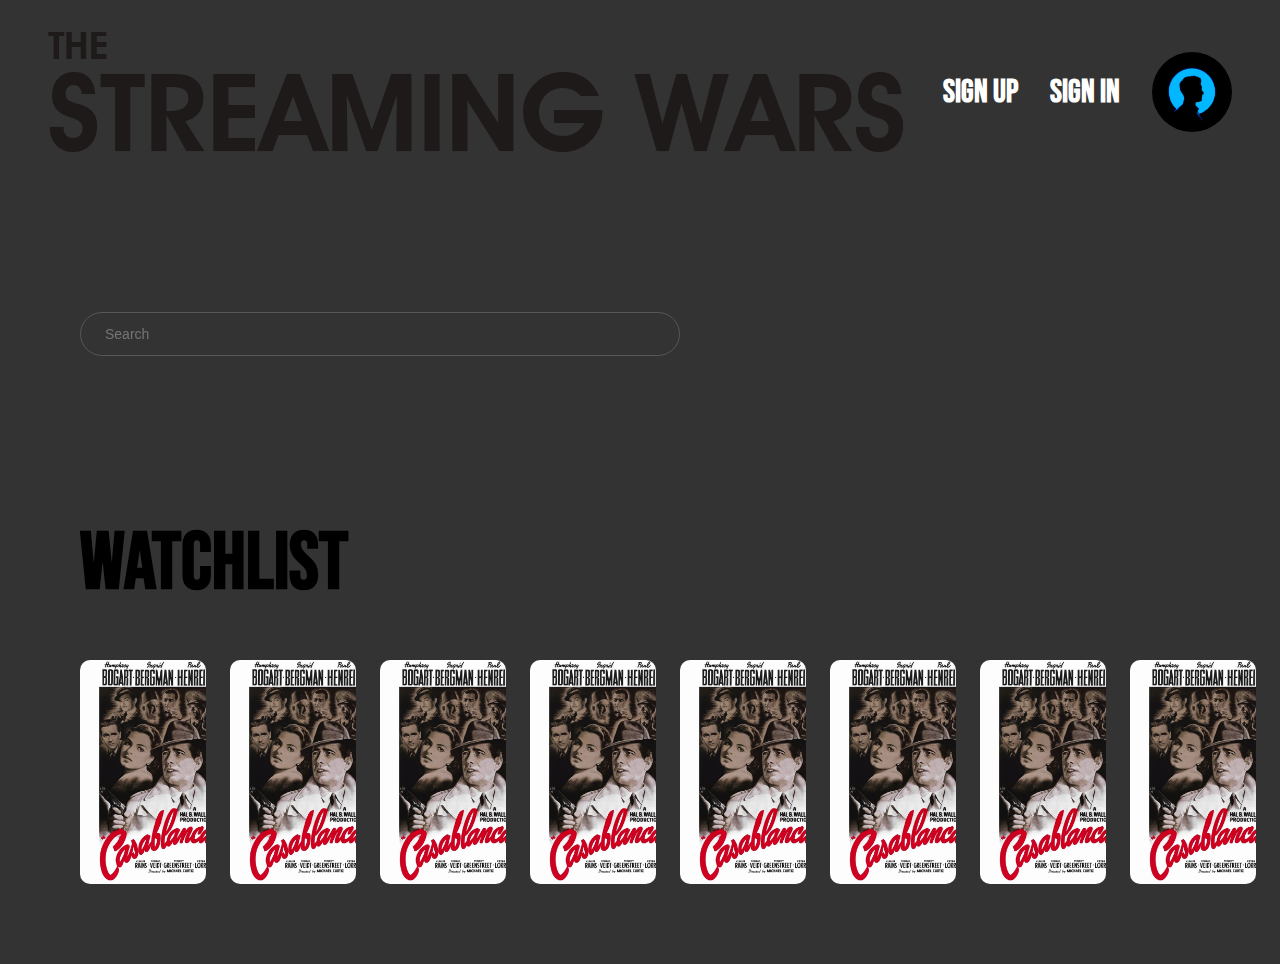
<file: index.html>
<!DOCTYPE html>
<html lang="fr">

<head>
    <meta charset="UTF-8">
    <meta http-equiv="X-UA-Compatible" content="IE=edge">
    <meta name="viewport" content="width=device-width, initial-scale=1.0">
    <title>The Streaming Wars</title>
    <link rel="stylesheet" href="css/style.css">
    <link rel="preconnect" href="https://fonts.googleapis.com">
    <link rel="preconnect" href="https://fonts.gstatic.com" crossorigin>
    <link href="https://fonts.googleapis.com/css2?family=Bebas+Neue&display=swap" rel="stylesheet">

</head>

<body>
    <header class="dashboard-header">
        <img src="img/logo.png" alt="logo du site">
        <nav class="header-nav">
            <a href="php/formRegister.php">Sign Up</a>
            <a href="php/formLogin.php">Sign In</a>
            <div class="profil-img-account"></div>
        </nav>
    </header>

    <main class="dashboard-main">
        <section class="search-area">
            <div class="search__container">
                <input class="search__input" type="text" placeholder="Search">
            </div>
        </section>

        <section class="watchlist-container">
            <h2 class="watchlist-title">Watchlist</h2>
            <div class="watchlist">
                <div class="selection"></div>
                <div class="selection"></div>
                <div class="selection"></div>
                <div class="selection"></div>
                <div class="selection"></div>
                <div class="selection"></div>
                <div class="selection"></div>
                <div class="selection"></div>
            </div>
        </section>
    </main>
</body>

</html>
</file>
<file: css/style.css>
* {
    margin: 0;
    padding: 0;
    box-sizing: border-box;
}

body {
    width: 100%;
    max-height: 100vh;
    /* background-image: url(../img/bgc-home.jpg); */
    background: #333;
    object-fit: contain;
    background-repeat: no-repeat;
    background-position: center;
    font-family: 'Bebas Neue', cursive;
}

.dashboard-header {
    display: flex;
    justify-content: center;
    justify-content: space-between;
    align-items: center;
    margin: 2rem 3rem 0 3rem;
}

.header-nav{
    display: flex;
    justify-content: center;
    align-items: center;
}

nav a {
    margin-right: 2rem;
    color: #fff;
    font-size: 2em;
    font-weight: bold;
    text-decoration: none;
}

.profil-img-account {
    height: 5rem;
    width: 5rem;
    /* background-color: #999; */
    background-image: url(../img/profil.jpeg);
    background-size: cover;
    background-position: center;
    border-radius: 50%;
}







.search-area {
    margin-top: 10rem;
    margin-left: 5rem;
}

input {
	outline: none;
}

input {
    width: 50%;
    padding: 12px 24px;
    background-color: transparent;

    transition: transform 250ms ease-in-out;
    font-size: 14px;
    line-height: 18px;
}

input {
    color: #575756;
    background-color: transparent;
    background-repeat: no-repeat;
    background-size: 18px 18px;
    background-position: 95% center;
    border-radius: 50px;
    border: 1px solid #575756;
    transition: all 250ms ease-in-out;
    backface-visibility: hidden;
    transform-style: preserve-3d;
}


input placeholder {
    color: color(#575756 a(0.8));
    text-transform: uppercase;
    letter-spacing: 1.5px;
}

input:hover{
    padding: 12px 0;
    outline: 0;
    border: 1px solid transparent;
    border-bottom: 1px solid #575756;
    border-radius: 0;
    background-position: 100% center;
}

input:focus{
    padding: 12px 0;
    outline: 0;
    border: 1px solid transparent;
    border-bottom: 1px solid #575756;
    border-radius: 0;
    background-position: 100% center;
}






.watchlist-container {
    margin: 10rem 0 5rem 5rem;
}

.watchlist-title {
    font-size: 5em;
}

.watchlist {
    margin-top: 3rem;
    display: flex;
    /* justify-content: center; */
}

.selection {
    height: 14rem;
    width: 9rem;
    /* background-color: #f1f1f1; */
    border-radius: 10px;
    margin-right: 1.5rem;
    margin-bottom: 5rem;
    background-image: url(../img/CasablancaPoster-Gold.jpg);
    background-size: cover;
}
</file>
